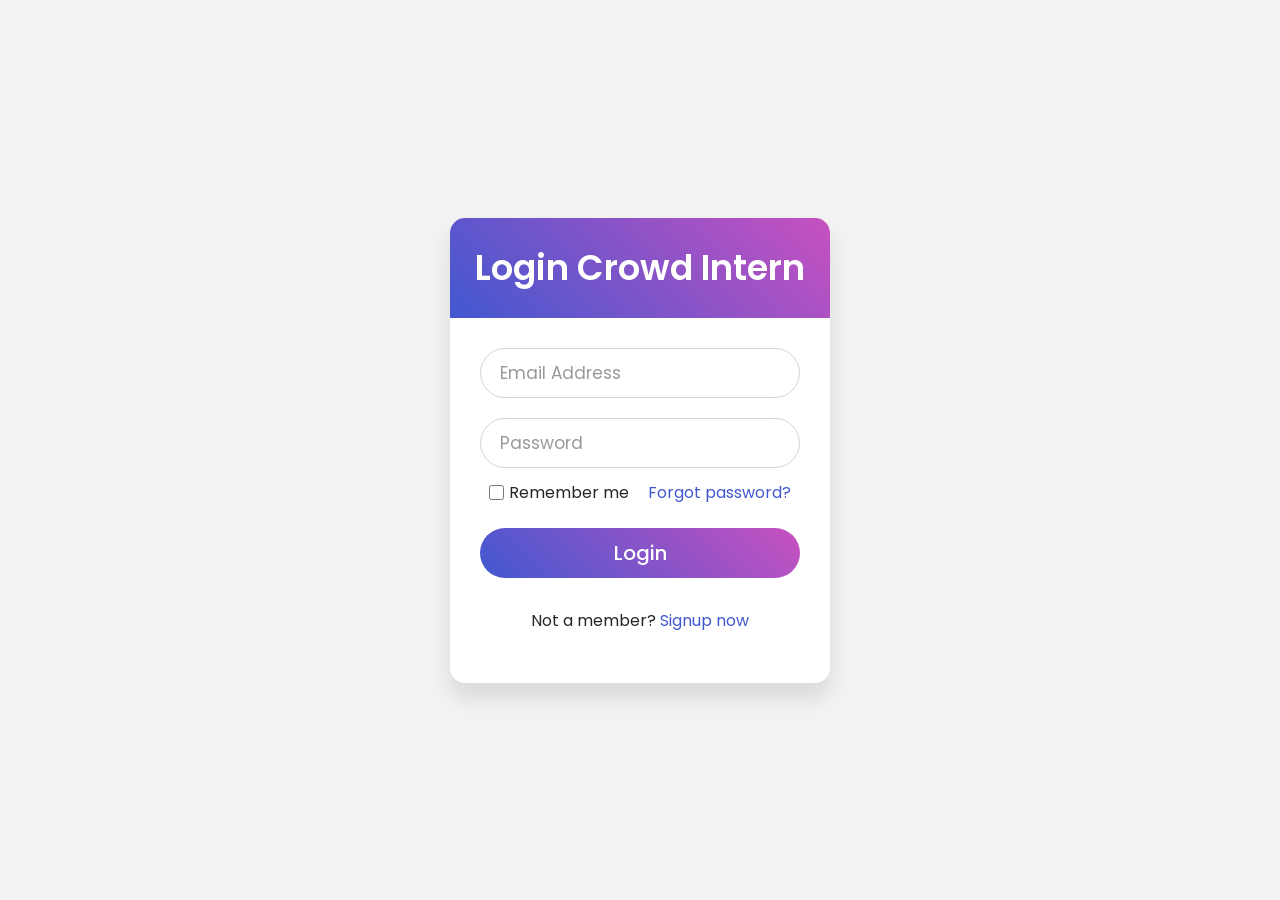
<file: Task 2- Login Page/index.html>
<!DOCTYPE html>
<!-- Created By CodingNepal -->
<html lang="en" dir="ltr">
   <head>
      <meta charset="utf-8">
      <title>Login Form</title>
      <link rel="stylesheet" href="style.css">
   </head>
   <body>
      <div class="wrapper">
         <div class="title">
            Login Crowd Intern
         </div>
         <form action="#">
            <div class="field">
               <input type="text" required>
               <label>Email Address</label>
            </div>
            <div class="field">
               <input type="password" required>
               <label>Password</label>
            </div>
            <div class="content">
               <div class="checkbox">
                  <input type="checkbox" id="remember-me">
                  <label for="remember-me">Remember me</label>
               </div>
               <div class="pass-link">
                  <a href="#">Forgot password?</a>
               </div>
            </div>
            <div class="field">
               <input type="submit" value="Login">
            </div>
            <div class="signup-link">
               Not a member? <a href="#">Signup now</a>
            </div>
         </form>
      </div>
   </body>
</html>
</file>
<file: Task 2- Login Page/style.css>
@import url('https://fonts.googleapis.com/css?family=Poppins:400,500,600,700&display=swap');
*{
  margin: 0;
  padding: 0;
  box-sizing: border-box;
  font-family: 'Poppins', sans-serif;
}
html,body{
  display: grid;
  height: 100%;
  width: 100%;
  place-items: center;
  background: #f2f2f2;
  /* background: linear-gradient(-135deg, #c850c0, #4158d0); */
}
::selection{
  background: #4158d0;
  color: #fff;
}
.wrapper{
  width: 380px;
  background: #fff;
  border-radius: 15px;
  box-shadow: 0px 15px 20px rgba(0,0,0,0.1);
}
.wrapper .title{
  font-size: 35px;
  font-weight: 600;
  text-align: center;
  line-height: 100px;
  color: #fff;
  user-select: none;
  border-radius: 15px 15px 0 0;
  background: linear-gradient(-135deg, #c850c0, #4158d0);
}
.wrapper form{
  padding: 10px 30px 50px 30px;
}
.wrapper form .field{
  height: 50px;
  width: 100%;
  margin-top: 20px;
  position: relative;
}
.wrapper form .field input{
  height: 100%;
  width: 100%;
  outline: none;
  font-size: 17px;
  padding-left: 20px;
  border: 1px solid lightgrey;
  border-radius: 25px;
  transition: all 0.3s ease;
}
.wrapper form .field input:focus,
form .field input:valid{
  border-color: #4158d0;
}
.wrapper form .field label{
  position: absolute;
  top: 50%;
  left: 20px;
  color: #999999;
  font-weight: 400;
  font-size: 17px;
  pointer-events: none;
  transform: translateY(-50%);
  transition: all 0.3s ease;
}
form .field input:focus ~ label,
form .field input:valid ~ label{
  top: 0%;
  font-size: 16px;
  color: #4158d0;
  background: #fff;
  transform: translateY(-50%);
}
form .content{
  display: flex;
  width: 100%;
  height: 50px;
  font-size: 16px;
  align-items: center;
  justify-content: space-around;
}
form .content .checkbox{
  display: flex;
  align-items: center;
  justify-content: center;
}
form .content input{
  width: 15px;
  height: 15px;
  background: red;
}
form .content label{
  color: #262626;
  user-select: none;
  padding-left: 5px;
}
form .content .pass-link{
  color: "";
}
form .field input[type="submit"]{
  color: #fff;
  border: none;
  padding-left: 0;
  margin-top: -10px;
  font-size: 20px;
  font-weight: 500;
  cursor: pointer;
  background: linear-gradient(-135deg, #c850c0, #4158d0);
  transition: all 0.3s ease;
}
form .field input[type="submit"]:active{
  transform: scale(0.95);
}
form .signup-link{
  color: #262626;
  margin-top: 20px;
  text-align: center;
}
form .pass-link a,
form .signup-link a{
  color: #4158d0;
  text-decoration: none;
}
form .pass-link a:hover,
form .signup-link a:hover{
  text-decoration: underline;
}
</file>
